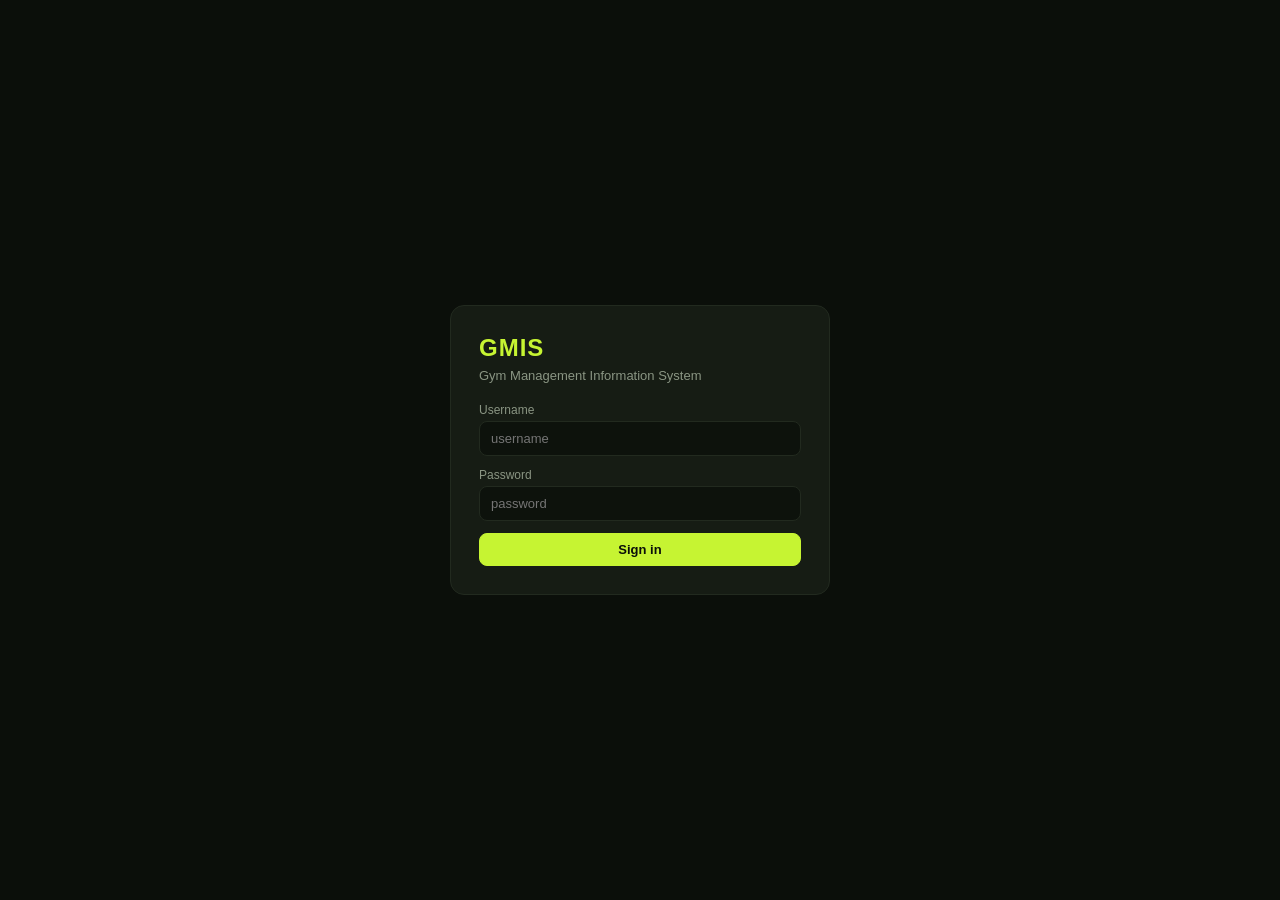
<file: index.html>
<!DOCTYPE html>
<html lang="en">
<head>
<meta charset="UTF-8" />
<meta name="viewport" content="width=device-width, initial-scale=1.0"/>
<title>GMIS — Gym Management System</title>
<link rel="stylesheet" href="styles.css" />
</head>
<body>

<!-- LOGIN -->
<div id="loginView" class="login-wrap">
  <div class="login">
    <h2>GMIS</h2>
    <p>Gym Management Information System</p>
    <div class="field"><label>Username</label><input id="loginUser" placeholder="username"/></div>
    <div class="field"><label>Password</label><input id="loginPass" type="password" placeholder="password"/></div>
    <button class="primary" style="width:100%" onclick="login()">Sign in</button>
    
  </div>
</div>

<!-- APP -->
<div id="appView" style="display:none">
  <header>
    <h1>GMIS<span>.</span></h1>
    <div>
      <span class="who">Signed in as <b id="whoName"></b> (<span id="whoRole"></span>)</span>
      <button onclick="logout()" style="margin-left:12px">Logout</button>
    </div>
  </header>
  <div class="container">
    <div class="tabs" id="tabs"></div>

    <!-- Dashboard -->
    <div id="panel-dashboard" class="panel">
      <div class="stats">
        <div class="stat"><div class="v" id="sMembers">0</div><div class="l">Members</div></div>
        <div class="stat"><div class="v" id="sTrainers">0</div><div class="l">Trainers</div></div>
        <div class="stat"><div class="v" id="sToday">0</div><div class="l">Today's Check-ins</div></div>

      </div>
    </div>

    <!-- Member Dashboard -->
    <div id="panel-memberdashboard" class="panel">
      <div id="memberDashboard"></div>
    </div>

    <!-- Member Package -->
    <div id="panel-package" class="panel">
      <div id="memberPackage"></div>
    </div>

    <!-- Members -->
    <div id="panel-members" class="panel">
      <div class="card" id="memberForm">
        <h3>Register Member</h3>
        <div class="grid">
          <div><label>Full name</label><input id="mName" placeholder="Jane Doe"/></div>
          <div><label>Phone</label><input id="mPhone" type="text" inputmode="numeric" pattern="[0-9]*" maxlength="10" placeholder="07xx..." oninput="enforcePhoneInput()"/></div>
          <div><label>Age</label><input id="mAge" type="number" min="1" step="1" placeholder="25" oninput="enforceAgeInput()"/></div>
          <div><label>Gender</label><select id="mGender"><option>Male</option><option>Female</option><option>Other</option></select></div>
          <div><label>Plan</label><select id="mPlan" onchange="syncRegistrationFee()"><option>Basic</option><option>Standard</option><option>Premium</option></select></div>
          <div><label>Registration Fee (KSh)</label><input id="mRegFee" type="number" readonly value="10000"/></div>
          <div><label>Assign Trainer</label><select id="mTrainer"></select></div>
          <div><label>Username</label><input id="mUser" placeholder="login username"/></div>
          <div><label>Password</label><input id="mPass" placeholder="login password"/></div>
        </div>
        <button class="primary" onclick="addMember()">Add Member</button>
      </div>
      <div class="card">
        <h3>Members</h3>
        <table><thead><tr><th>Name</th><th>Phone</th><th>Plan</th><th>Trainer</th><th>Joined</th><th></th></tr></thead>
        <tbody id="tMembers"></tbody></table>
      </div>
    </div>

    <!-- Trainers -->
    <div id="panel-trainers" class="panel">
      <div class="card" id="trainerForm">
        <h3>Add Trainer</h3>
        <div class="grid">
          <div><label>Name</label><input id="tName" placeholder="John Smith"/></div>
          <div><label>Phone</label><input id="tPhone" type="text" inputmode="numeric" pattern="[0-9]*" maxlength="10" placeholder="07xx..." oninput="enforcePhoneInput()"/></div>
          <div><label>Specialty</label><input id="tSpec" placeholder="Strength training"/></div>
          <div><label>Username</label><input id="tUser" type="text" maxlength="30" pattern="[A-Za-z]*" placeholder="login username" oninput="enforceUsernameInput()"/></div>
          <div><label>Password</label><input id="tPass" placeholder="login password"/></div>
        </div>
        <button class="primary" onclick="addTrainer()">Add Trainer</button>
      </div>
      <div class="card">
        <h3>Trainers</h3>
        <table><thead><tr><th>Name</th><th>Phone</th><th>Specialty</th><th>Members</th><th id="thTrainerAct"></th></tr></thead>
        <tbody id="tTrainers"></tbody></table>
      </div>
    </div>

    <!-- Attendance -->
    <div id="panel-attendance" class="panel">
      <div class="card" id="attForm">
        <h3>Record Attendance</h3>
        <div class="grid">
          <div><label>Member</label><select id="aMember"></select></div>
          <div><label>Date</label><input id="aDate" type="date" /></div>
          <div><label>Time In</label><input id="aTimeIn" type="time" /></div>
          <div><label>Time Out</label><input id="aTimeOut" type="time" /></div>
        </div>
        <button class="primary" onclick="addAttendance()">Save Attendance</button>
      </div>
      <div class="card">
        <h3>Attendance Report</h3>
        <div class="row" style="margin-bottom:14px">
          <div><label>From</label><input id="rFrom" type="date"/></div>
          <div><label>To</label><input id="rTo" type="date"/></div>
          <button onclick="renderAttendance()">Filter</button>
          <button onclick="clearAttFilter()">Clear</button>
        </div>
        <div id="reportSummary" style="margin-bottom:10px;color:var(--muted);font-size:13px"></div>
        <table><thead><tr><th>Date</th><th>Time In</th><th>Time Out</th><th>Member</th><th></th></tr></thead>
        <tbody id="tAttendance"></tbody></table>
      </div>
    </div>

    <!-- Payments -->
    <div id="panel-payments" class="panel">
      <div class="card" id="payForm">
        <h3>Record Payment (KSh)</h3>
        <div class="grid">
          <div><label>Member</label><select id="pMember" onchange="syncPaymentAmount()"></select></div>
          <div><label>Amount (KSh)</label><input id="pAmount" type="number" placeholder="2000" readonly/></div>
          <div><label>Method</label><select id="pMethod"><option>Cash</option></select></div>
          <div><label>Package Type</label><select id="pPackage"><option value="">— none —</option><option>Basic</option><option>Standard</option><option>Premium</option></select></div>
        </div>
        <button class="primary" onclick="addPayment()">Record</button>
      </div>
      <div class="card">
        <h3>Payments</h3>
        <table><thead><tr><th>Date</th><th>Member</th><th>Package</th><th>Method</th><th>Amount</th><th></th></tr></thead>
        <tbody id="tPayments"></tbody></table>
      </div>
    </div>

    <!-- Account (all roles) -->
    <div id="panel-account" class="panel">
      <div class="card">
        <h3>Change My Username</h3>
        <div class="grid">
          <div><label>New Username</label><input id="newUser" type="text" maxlength="30" pattern="[A-Za-z]*" oninput="enforceUsernameInput()"/></div>
        </div>
        <button class="primary" onclick="changeOwnUser()">Update Username</button>
      </div>
      <div class="card">
        <h3>Change My Password</h3>
        <div class="grid">
          <div><label>Current Password</label><input id="curPass" type="password"/></div>
          <div><label>New Password</label><input id="newPass" type="password"/></div>
        </div>
        <button class="primary" onclick="changeOwnPass()">Update Password</button>
      </div>
    </div>

    <!-- My Profile (member view) -->
    <div id="panel-myprofile" class="panel">
      <div class="card"><h3>My Profile</h3><div id="myProfile"></div></div>
      <div class="card"><h3>My Attendance</h3><table><thead><tr><th>Date</th><th>Time In</th><th>Time Out</th></tr></thead><tbody id="myAtt"></tbody></table></div>
      <div class="card"><h3>My Payments</h3><table><thead><tr><th>Date</th><th>Method</th><th>Amount</th></tr></thead><tbody id="myPay"></tbody></table></div>
    </div>
  </div>
</div>

<div id="toast" class="toast"></div>

<script src="app.js"></script>
</html>
</file>
<file: styles.css>
:root{
    --bg:#0b0f0a; --panel:#11160f; --card:#161c14; --line:#222a1f;
    --text:#e8efe2; --muted:#8a9583; --primary:#c6f432; --primary-2:#9bd400;
    --danger:#ff6b6b; --warn:#4ade80; --ok:#4ade80;
  }
  *{box-sizing:border-box}
  body{margin:0;font-family:-apple-system,BlinkMacSystemFont,"Segoe UI",Inter,sans-serif;background:var(--bg);color:var(--text)}
  header{display:flex;justify-content:space-between;align-items:center;padding:14px 22px;background:linear-gradient(90deg,#0e1410,#11160f);border-bottom:1px solid var(--line)}
  header h1{margin:0;font-size:20px;letter-spacing:1px}
  header h1 span{color:var(--primary)}
  .who{font-size:13px;color:var(--muted)}
  .who b{color:var(--text)}
  button{cursor:pointer;border:1px solid var(--line);background:var(--card);color:var(--text);padding:8px 14px;border-radius:8px;font-size:13px}
  button.primary{background:var(--primary);color:#0b0f0a;border-color:var(--primary);font-weight:600}
  button.danger{background:transparent;color:var(--danger);border-color:#3a1f1f}
  button:hover{filter:brightness(1.1)}
  input,select{background:#0d120c;border:1px solid var(--line);color:var(--text);padding:9px 11px;border-radius:8px;font-size:13px;width:100%}
  label{display:block;font-size:12px;color:var(--muted);margin-bottom:4px}
  .container{padding:22px;max-width:1200px;margin:0 auto}
  .tabs{display:flex;gap:6px;flex-wrap:wrap;margin-bottom:18px;border-bottom:1px solid var(--line)}
  .tab{padding:10px 16px;border:none;background:none;color:var(--muted);border-bottom:2px solid transparent;border-radius:0}
  .tab.active{color:var(--primary);border-color:var(--primary)}
  .panel{display:none}
  .panel.active{display:block}
  .stats{display:grid;grid-template-columns:repeat(auto-fit,minmax(180px,1fr));gap:14px;margin-bottom:20px}
  .stat{background:var(--card);border:1px solid var(--line);border-radius:12px;padding:16px}
  .stat .v{font-size:26px;font-weight:700;color:var(--primary)}
  .stat .l{font-size:12px;color:var(--muted);text-transform:uppercase;letter-spacing:1px}
  .card{background:var(--card);border:1px solid var(--line);border-radius:12px;padding:18px;margin-bottom:18px}
  .card h3{margin:0 0 14px;font-size:15px;letter-spacing:.5px}
  .grid{display:grid;grid-template-columns:repeat(auto-fit,minmax(160px,1fr));gap:10px;margin-bottom:10px}
  table{width:100%;border-collapse:collapse;font-size:13px}
  th,td{text-align:left;padding:10px;border-bottom:1px solid var(--line)}
  th{color:var(--muted);font-weight:500;text-transform:uppercase;font-size:11px;letter-spacing:1px}
  .empty{text-align:center;color:var(--muted);padding:24px}
  .badge{display:inline-block;padding:3px 8px;border-radius:6px;font-size:11px;background:#1d2618;color:var(--primary)}
  .badge.ok{background:#17301e;color:var(--ok)}
  .badge.warn{background:#352b14;color:var(--warn)}
  .badge.danger{background:#351616;color:var(--danger)}
  .badge.muted{background:#232822;color:var(--muted)}
  .mini{display:inline-block;font-size:11px;margin-left:6px;color:var(--muted)}
  .mini.ok{color:var(--ok)}
  .mini.warn{color:var(--warn)}
  .mini.danger{color:var(--danger)}
  .notice{display:inline-block;padding:4px 10px;border-radius:999px;font-size:12px;background:#1d2618;color:var(--primary)}
  .notice.ok{background:#17301e;color:var(--ok)}
  .notice.warn{background:#352b14;color:var(--warn)}
  .notice.danger{background:#351616;color:var(--danger)}
  .notice.muted{background:#232822;color:var(--muted)}
  .hint-text{margin-top:10px;font-size:12px;color:var(--muted)}
  .hero{display:flex;justify-content:space-between;gap:16px;align-items:flex-start;flex-wrap:wrap}
  .eyebrow{font-size:11px;text-transform:uppercase;letter-spacing:1.5px;color:var(--muted);margin-bottom:6px}
  .hero h3{margin:0 0 4px;font-size:24px}
  .muted{color:var(--muted)}
  .hero-stats{display:grid;grid-template-columns:repeat(3,minmax(90px,1fr));gap:10px;min-width:min(100%,320px)}
  .hero-stats div{background:#0d120c;border:1px solid var(--line);border-radius:10px;padding:12px}
  .hero-stats span{display:block;font-size:11px;color:var(--muted);text-transform:uppercase;letter-spacing:1px;margin-bottom:6px}
  .hero-stats b{font-size:20px;color:var(--primary)}
  .track-grid{display:grid;grid-template-columns:repeat(auto-fit,minmax(110px,1fr));gap:10px;margin-top:16px}
  .track-day{background:#0d120c;border:1px solid var(--line);border-radius:12px;padding:12px}
  .track-day span{display:block;font-size:11px;color:var(--muted);text-transform:uppercase;letter-spacing:1px;margin-bottom:10px}
  .track-day strong{display:block;font-size:26px;color:var(--primary);margin-bottom:10px}
  .bar{height:8px;background:#1b2218;border-radius:999px;overflow:hidden}
  .bar i{display:block;height:100%;background:linear-gradient(90deg,var(--primary),var(--ok));border-radius:999px}
  .toast{position:fixed;bottom:20px;right:20px;background:var(--primary);color:#0b0f0a;padding:12px 18px;border-radius:8px;font-weight:600;opacity:0;transition:.3s;pointer-events:none}
  .toast.show{opacity:1}
  /* login */
  .login-wrap{min-height:100vh;display:flex;align-items:center;justify-content:center;padding:20px}
  .login{width:100%;max-width:380px;background:var(--card);border:1px solid var(--line);border-radius:14px;padding:28px}
  .login h2{margin:0 0 6px;color:var(--primary);letter-spacing:1px}
  .login p{margin:0 0 20px;color:var(--muted);font-size:13px}
  .login .field{margin-bottom:12px}
  .hint{font-size:11px;color:var(--muted);margin-top:14px;line-height:1.6}
  .row{display:flex;gap:8px;align-items:flex-end}
</file>
